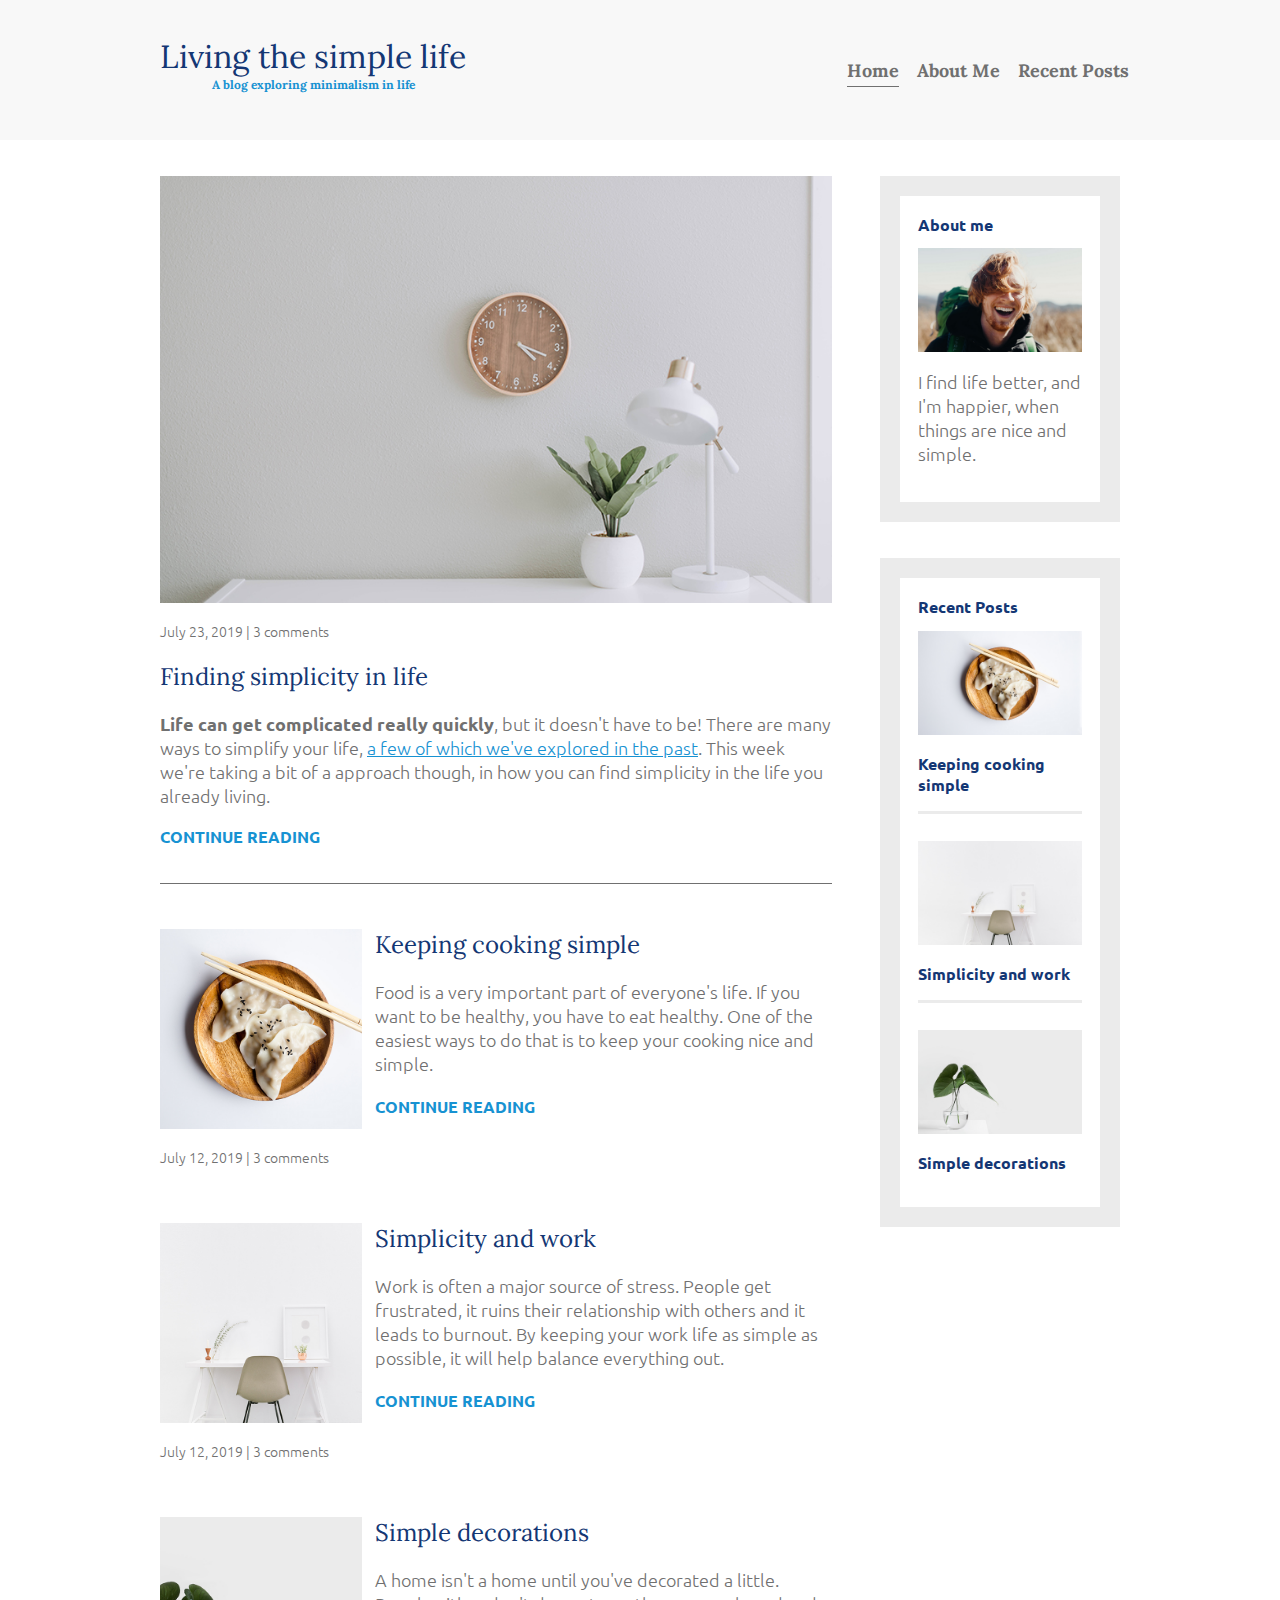
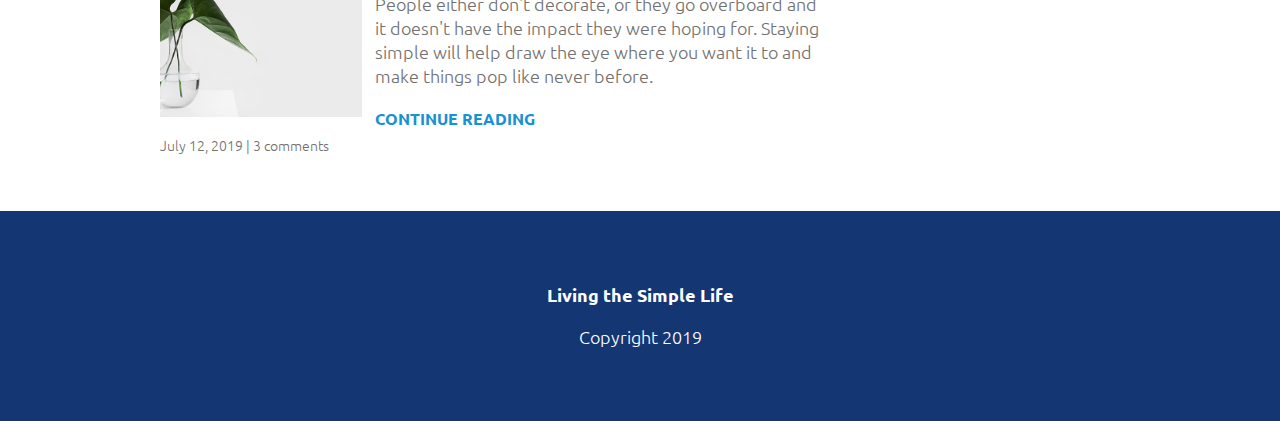
<file: index.html>
<!DOCTYPE html>
<html lang="en">
  <head>
    <meta charset="UTF-8" />
    <meta http-equiv="X-UA-Compatible" content="IE=edge" />
    <meta name="viewport" content="width=device-width, initial-scale=1.0" />
    <link rel="stylesheet" href="index.css" />
    <link rel="preconnect" href="https://fonts.gstatic.com" />
    <link
      href="https://fonts.googleapis.com/css2?family=Lora&family=Ubuntu&display=swap"
      rel="stylesheet"
    />

    <title>Simple Life</title>
  </head>
  <body>
    <header class="head-container">
      <div class="container nav-container">
        <div class="title">
          <h1>Living the simple life</h1>
          <p class="subtitle">A blog exploring minimalism in life</p>
        </div>
        <nav>
          <ul>
            <li class="nav-list">
              <a href="index.html" class="current-page">Home</a>
            </li>
            <li class="nav-list"><a href="about-me.html">About Me</a></li>
            <li class="nav-list">
              <a href="recent-posts.html">Recent Posts</a>
            </li>
          </ul>
        </nav>
      </div>
    </header>

    <div class="container main-container">
      <main>
        <article class="article-featured">
          <h2 class="article-title">Finding simplicity in life</h2>
          <img src="img/life.jpg" alt="" class="article-img" />
          <p class="article-info">July 23, 2019 | 3 comments</p>
          <p class="article-body">
            <strong class="featured-bold"
              >Life can get complicated really quickly</strong
            >, but it doesn't have to be! There are many ways to simplify your
            life, <a href="">a few of which we've explored in the past</a>. This
            week we're taking a bit of a approach though, in how you can find
            simplicity in the life you already living.
          </p>
          <a href="#" class="article-read-more">CONTINUE READING</a>
        </article>

        <article class="article-recent">
          <div class="article-recent-main">
            <h2 class="article-title">Keeping cooking simple</h2>
            <p class="article-body">
              Food is a very important part of everyone's life. If you want to
              be healthy, you have to eat healthy. One of the easiest ways to do
              that is to keep your cooking nice and simple.
            </p>
            <a href="#" class="article-read-more">continue reading</a>
          </div>
          <div class="article-recent-secondary">
            <img src="img/food.jpg" alt="" class="article-img" />
            <p class="article-info">July 12, 2019 | 3 comments</p>
          </div>
        </article>

        <article class="article-recent">
          <div class="article-recent-main">
            <h2 class="article-title">Simplicity and work</h2>
            <p class="article-body">
              Work is often a major source of stress. People get frustrated, it
              ruins their relationship with others and it leads to burnout. By
              keeping your work life as simple as possible, it will help balance
              everything out.
            </p>
            <a href="#" class="article-read-more">continue reading</a>
          </div>
          <div class="article-recent-secondary">
            <img src="img/work.jpg" alt="" class="article-img" />
            <p class="article-info">July 12, 2019 | 3 comments</p>
          </div>
        </article>

        <article class="article-recent">
          <div class="article-recent-main">
            <h2 class="article-title">Simple decorations</h2>
            <p class="article-body">
              A home isn't a home until you've decorated a little. People either
              don't decorate, or they go overboard and it doesn't have the
              impact they were hoping for. Staying simple will help draw the eye
              where you want it to and make things pop like never before.
            </p>
            <a href="#" class="article-read-more">continue reading</a>
          </div>
          <div class="article-recent-secondary">
            <img src="img/deco.jpg" alt="" class="article-img" />
            <p class="article-info">July 12, 2019 | 3 comments</p>
          </div>
        </article>
      </main>
      <aside class="sidebar">
        <div class="sidebar-widget">
          <h2 class="widget-title">About me</h2>
          <img src="img/about-me.jpg" alt="" class="widget-image" />
          <p class="widget-body">
            I find life better, and I'm happier, when things are nice and
            simple.
          </p>
        </div>

        <div class="sidebar-widget">
          <h2 class="widget-title">Recent Posts</h2>
          <div class="widget-recent-post">
            <h3 class="widget-recent-post-title">Keeping cooking simple</h3>
            <img src="img/food.jpg" alt="" class="widget-image" />
          </div>
          <div class="widget-recent-post">
            <h3 class="widget-recent-post-title">Simplicity and work</h3>
            <img src="img/work.jpg" alt="" class="widget-image" />
          </div>
          <div class="widget-recent-post">
            <h3 class="widget-recent-post-title">Simple decorations</h3>
            <img src="img/deco.jpg" alt="" class="widget-image" />
          </div>
        </div>
      </aside>
    </div>

    <footer>
      <p><strong>Living the Simple Life</strong></p>
      <p>Copyright 2019</p>
    </footer>
  </body>
</html>
</file>
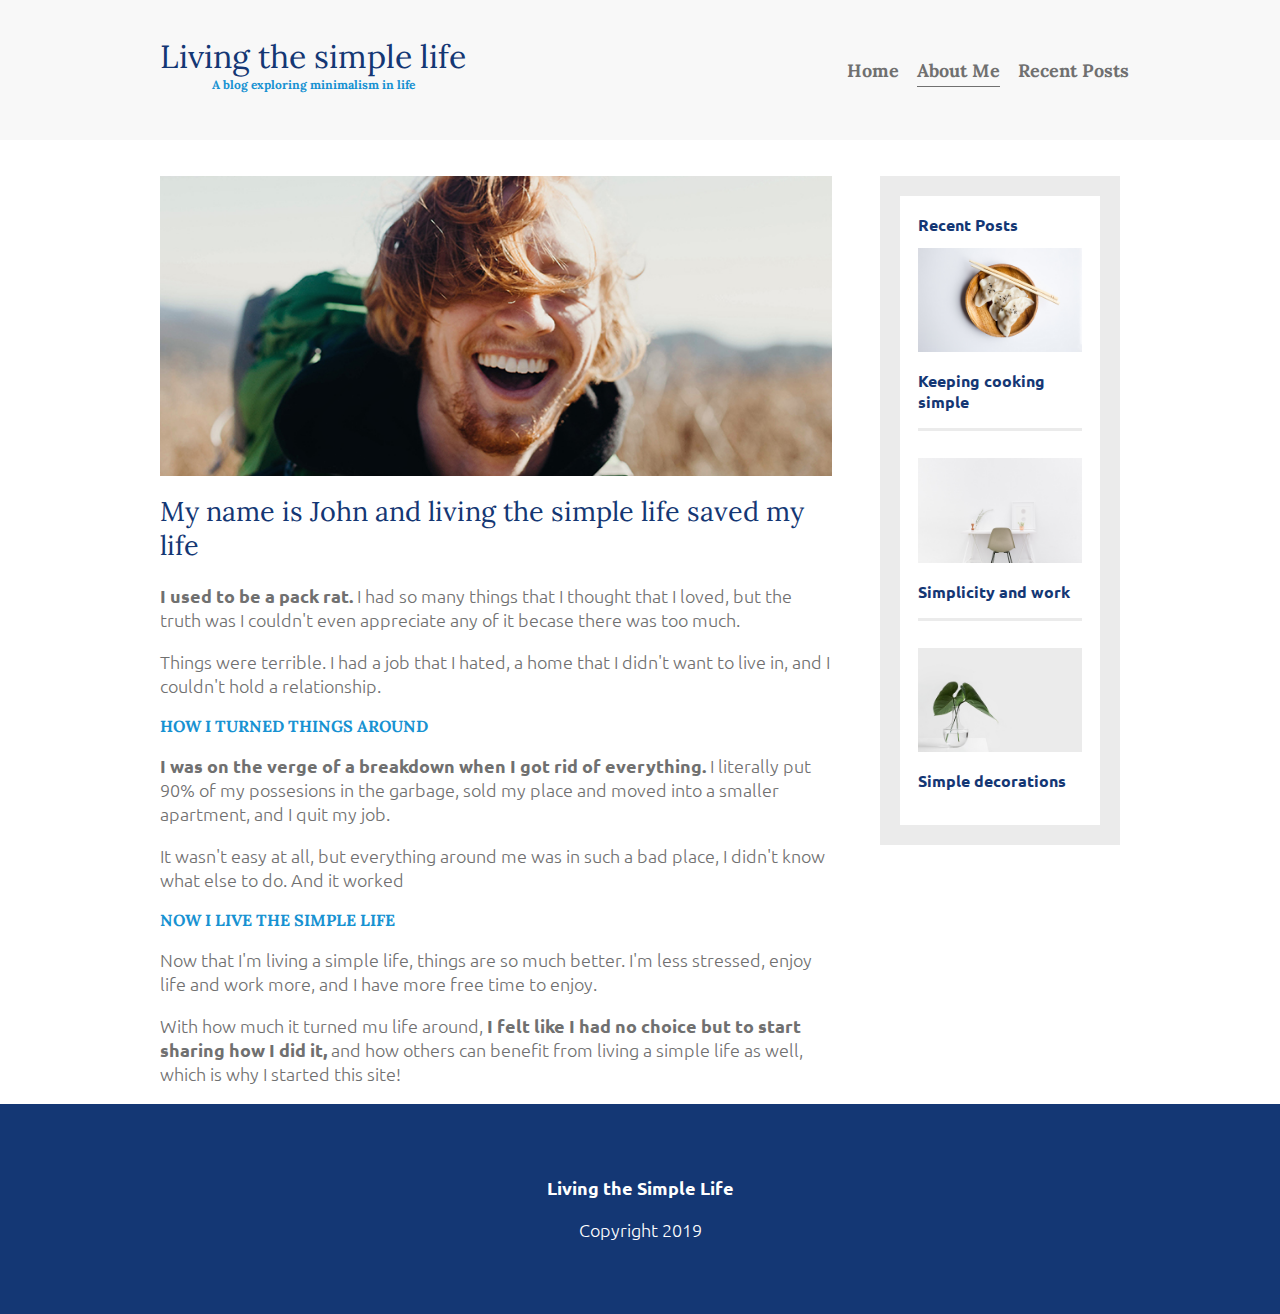
<file: about-me.html>
<!DOCTYPE html>
<html lang="en">
  <head>
    <meta charset="UTF-8" />
    <meta http-equiv="X-UA-Compatible" content="IE=edge" />
    <meta name="viewport" content="width=device-width, initial-scale=1.0" />
    <link rel="stylesheet" href="index.css" />
    <link rel="preconnect" href="https://fonts.gstatic.com" />
    <link
      href="https://fonts.googleapis.com/css2?family=Lora&family=Ubuntu&display=swap"
      rel="stylesheet"
    />

    <title>Simple Life</title>
  </head>
  <body>
    <header class="head-container">
      <div class="container nav-container">
        <div class="title">
          <h1>Living the simple life</h1>
          <p class="subtitle">A blog exploring minimalism in life</p>
        </div>
        <nav>
          <ul>
            <li class="nav-list">
              <a href="index.html">Home</a>
            </li>
            <li class="nav-list">
              <a href="about-me.html" class="current-page">About Me</a>
            </li>
            <li class="nav-list">
              <a href="recent-posts.html">Recent Posts</a>
            </li>
          </ul>
        </nav>
      </div>
    </header>

    <div class="container main-container">
      <main>
        <img src="img/about-me.jpg" alt="" class="about-image" />
        <h2>My name is John and living the simple life saved my life</h2>
        <p class="article-body">
          <strong> I used to be a pack rat.</strong> I had so many things that I
          thought that I loved, but the truth was I couldn't even appreciate any
          of it becase there was too much.
        </p>
        <p class="article-body">
          Things were terrible. I had a job that I hated, a home that I didn't
          want to live in, and I couldn't hold a relationship.
        </p>

        <h2 class="article-read-more">How I turned things around</h2>
        <p>
          <strong
            >I was on the verge of a breakdown when I got rid of
            everything.</strong
          >
          I literally put 90% of my possesions in the garbage, sold my place and
          moved into a smaller apartment, and I quit my job.
        </p>
        <p>
          It wasn't easy at all, but everything around me was in such a bad
          place, I didn't know what else to do. And it worked
        </p>

        <h2 class="article-read-more">Now I live the simple life</h2>
        <p>
          Now that I'm living a simple life, things are so much better. I'm less
          stressed, enjoy life and work more, and I have more free time to
          enjoy.
        </p>
        <p>
          With how much it turned mu life around,
          <strong
            >I felt like I had no choice but to start sharing how I did
            it,</strong
          >
          and how others can benefit from living a simple life as well, which is
          why I started this site!
        </p>
      </main>

      <aside class="sidebar">
        <div class="sidebar-widget">
          <h2 class="widget-title">Recent Posts</h2>
          <div class="widget-recent-post">
            <h3 class="widget-recent-post-title">Keeping cooking simple</h3>
            <img src="img/food.jpg" alt="" class="widget-image" />
          </div>
          <div class="widget-recent-post">
            <h3 class="widget-recent-post-title">Simplicity and work</h3>
            <img src="img/work.jpg" alt="" class="widget-image" />
          </div>
          <div class="widget-recent-post">
            <h3 class="widget-recent-post-title">Simple decorations</h3>
            <img src="img/deco.jpg" alt="" class="widget-image" />
          </div>
        </div>
      </aside>
    </div>

    <footer>
      <p><strong>Living the Simple Life</strong></p>
      <p>Copyright 2019</p>
    </footer>
  </body>
</html>
</file>
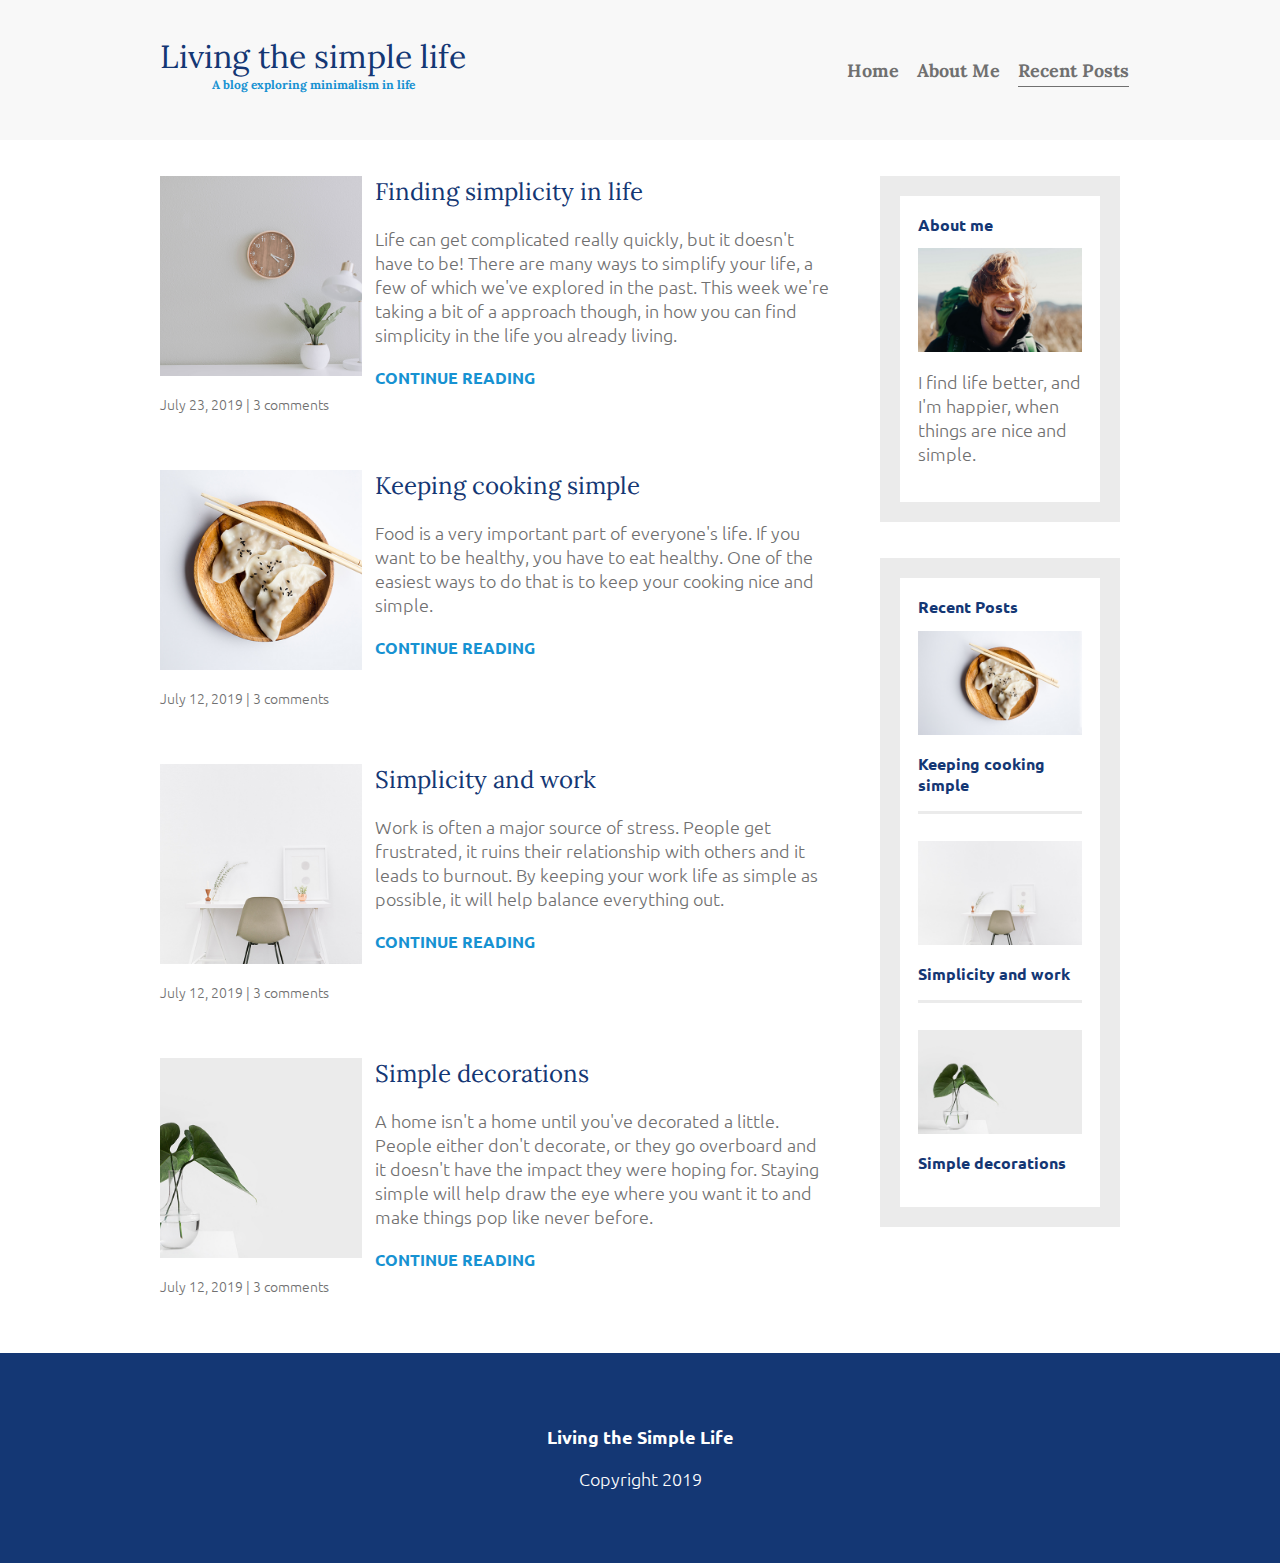
<file: recent-posts.html>
<!DOCTYPE html>
<html lang="en">
  <head>
    <meta charset="UTF-8" />
    <meta http-equiv="X-UA-Compatible" content="IE=edge" />
    <meta name="viewport" content="width=device-width, initial-scale=1.0" />
    <link rel="stylesheet" href="index.css" />
    <link rel="preconnect" href="https://fonts.gstatic.com" />
    <link
      href="https://fonts.googleapis.com/css2?family=Lora&family=Ubuntu&display=swap"
      rel="stylesheet"
    />

    <title>Simple Life</title>
  </head>
  <body>
    <header class="head-container">
      <div class="container nav-container">
        <div class="title">
          <h1>Living the simple life</h1>
          <p class="subtitle">A blog exploring minimalism in life</p>
        </div>
        <nav>
          <ul>
            <li class="nav-list">
              <a href="index.html">Home</a>
            </li>
            <li class="nav-list"><a href="about-me.html">About Me</a></li>
            <li class="nav-list">
              <a href="recent-posts.html" class="current-page">Recent Posts</a>
            </li>
          </ul>
        </nav>
      </div>
    </header>

    <div class="container main-container">
      <main>
        <article class="article-rece"></article>

        <article class="article-recent">
          <div class="article-recent-main">
            <h2 class="article-title">Finding simplicity in life</h2>

            <p class="article-body">
              Life can get complicated really quickly, but it doesn't have to
              be! There are many ways to simplify your life, a few of which
              we've explored in the past. This week we're taking a bit of a
              approach though, in how you can find simplicity in the life you
              already living.
            </p>
            <a href="#" class="article-read-more">CONTINUE READING</a>
          </div>
          <div class="article-recent-secondary">
            <img src="img/life.jpg" alt="" class="article-img" />
            <p class="article-info">July 23, 2019 | 3 comments</p>
          </div>
        </article>

        <article class="article-recent">
          <div class="article-recent-main">
            <h2 class="article-title">Keeping cooking simple</h2>
            <p class="article-body">
              Food is a very important part of everyone's life. If you want to
              be healthy, you have to eat healthy. One of the easiest ways to do
              that is to keep your cooking nice and simple.
            </p>
            <a href="#" class="article-read-more">continue reading</a>
          </div>
          <div class="article-recent-secondary">
            <img src="img/food.jpg" alt="" class="article-img" />
            <p class="article-info">July 12, 2019 | 3 comments</p>
          </div>
        </article>

        <article class="article-recent">
          <div class="article-recent-main">
            <h2 class="article-title">Simplicity and work</h2>
            <p class="article-body">
              Work is often a major source of stress. People get frustrated, it
              ruins their relationship with others and it leads to burnout. By
              keeping your work life as simple as possible, it will help balance
              everything out.
            </p>
            <a href="#" class="article-read-more">continue reading</a>
          </div>
          <div class="article-recent-secondary">
            <img src="img/work.jpg" alt="" class="article-img" />
            <p class="article-info">July 12, 2019 | 3 comments</p>
          </div>
        </article>

        <article class="article-recent">
          <div class="article-recent-main">
            <h2 class="article-title">Simple decorations</h2>
            <p class="article-body">
              A home isn't a home until you've decorated a little. People either
              don't decorate, or they go overboard and it doesn't have the
              impact they were hoping for. Staying simple will help draw the eye
              where you want it to and make things pop like never before.
            </p>
            <a href="#" class="article-read-more">continue reading</a>
          </div>
          <div class="article-recent-secondary">
            <img src="img/deco.jpg" alt="" class="article-img" />
            <p class="article-info">July 12, 2019 | 3 comments</p>
          </div>
        </article>
      </main>
      <aside class="sidebar">
        <div class="sidebar-widget">
          <h2 class="widget-title">About me</h2>
          <img src="img/about-me.jpg" alt="" class="widget-image" />
          <p class="widget-body">
            I find life better, and I'm happier, when things are nice and
            simple.
          </p>
        </div>

        <div class="sidebar-widget">
          <h2 class="widget-title">Recent Posts</h2>
          <div class="widget-recent-post">
            <h3 class="widget-recent-post-title">Keeping cooking simple</h3>
            <img src="img/food.jpg" alt="" class="widget-image" />
          </div>
          <div class="widget-recent-post">
            <h3 class="widget-recent-post-title">Simplicity and work</h3>
            <img src="img/work.jpg" alt="" class="widget-image" />
          </div>
          <div class="widget-recent-post">
            <h3 class="widget-recent-post-title">Simple decorations</h3>
            <img src="img/deco.jpg" alt="" class="widget-image" />
          </div>
        </div>
      </aside>
    </div>

    <footer>
      <p><strong>Living the Simple Life</strong></p>
      <p>Copyright 2019</p>
    </footer>
  </body>
</html>
</file>
<file: index.css>
body {
  margin: 0;
  font-size: 1.125rem;
  font-weight: lighter;
  font-family: "Ubuntu", sans-serif;
  color: #707070;
}

img {
  max-width: 100%;
  display: block;
  margin-bottom: 1em;
}

.about-image {
  max-height: 300px;
  object-fit: cover;
  width: 100%;
}

.container {
  width: 90%;
  margin: 0 auto;
}

.nav-container {
  display: inline;
}

.main-container {
  display: flex;
  /* border: 1px solid coral; */
  flex-direction: column;
}

/*/////////////// typography /////////////////*/

h1,
h2,
h3 {
  font-family: "Lora", serif;
  font-weight: 400;
  color: #143774;
  margin-top: 0em;
}

h1 {
  margin-bottom: 0;
  font-size: 2rem;
}

h3 {
  color: #1792d2;
}

.featured-bold {
  font-weight: 1000;
}

a {
  color: #1792d2;
}

a:hover,
a:focus {
  color: #143774;
}

strong {
  font-weight: 700;
}

/* h1 logo subtitle */
.subtitle {
  margin-top: 0;
  font-weight: 700;
  color: #1792d2;
  font-size: 0.75rem;
}

.article-title {
  font-size: 1.5rem;
}

.article-read-more,
.article-info {
  font-size: 0.875;
}

.article-read-more {
  color: #1792d2;
  text-decoration: none;
  font-weight: 700;
  text-transform: uppercase;
  font-size: 90%;
}

.article-read-more:hover,
.article-read-more:focus {
  color: #143774;
  text-decoration: underline;
}

.article-info {
  margin: 0em 0;
  margin-bottom: 1.4em;
  font-size: 80%;
}

.widget-title,
.widget-recent-post-title {
  font-size: 1rem;
  font-family: "Ubuntu", sans-serif;
  font-weight: 700;
  color: #143774;
}

/*///////////////// layout /////////////////*/

header {
  text-align: center;
  background: #f8f8f8;
  padding: 1em 0 2em 0;
  font-family: "Lora", serif;
  margin: 0 0 2em 0;
}

footer {
  background: #143774;
  color: white;
  text-align: center;
  padding: 3em;
}

ul {
  display: flex;
  flex-direction: column;
  padding-left: 0px;
  margin: -0.5em;
}

/* .sidebar img {
  width: 100%;
} */

/* nav */

nav ul {
  list-style: none;
}

nav li {
  margin: 1em 0 0 0;
}

nav a {
  text-decoration: none;
  color: #707070;
  font-weight: 700;
  padding: 0.25em 0;
}

nav a:hover,
nav a:focus {
  color: #1792d2;
}

.current-page {
  border-bottom: 1px solid #707070;
}

.current-page:hover {
  color: #707070;
}

/* navbar media q */
@media (min-width: 675px) {
  .container {
    width: 75%;
  }
  .nav-container {
    display: flex;
    align-items: center;
    justify-content: space-between;
  }

  .main-container {
    flex-direction: row;
    justify-content: space-between;
  }

  main {
    width: 70%;
  }

  aside {
    width: 25%;
    min-width: 200px;
    margin-left: 1em;
  }

  header {
    padding: 2em 0em;
  }

  ul {
    display: flex;
    padding: 0;
    justify-content: center;
    flex-direction: row;
  }

  nav li {
    margin: 0 0 0 1em;
  }
}

/*///////////////// article CSS /////////////////*/

.article-featured {
  border-bottom: 1px solid #707070;
  padding: 0 0 2em 0;
  margin-bottom: 2.5em;
}

.underline {
  width: 100%;
  height: 0.1rem;
  background: #717171;
  margin-left: auto;
  margin-right: auto;
}

.article-recent {
  display: flex;
  flex-direction: column;
  margin-bottom: 2em;
}

/* order for changing article recent visuals of image and text */
.article-recent-main {
  order: 2;
}

.article-recent-secondary {
  order: 1;
}

@media (min-width: 675px) {
  .article-recent {
    flex-direction: row;
    justify-content: space-between;
  }

  .article-recent-main {
    width: 68%;
  }

  .article-recent-secondary {
    width: 30%;
  }

  .article-featured {
    display: flex;
    flex-direction: column;
  }

  .article-img {
    order: 1;
    min-height: 200px;
    object-fit: cover;
  }

  .article-title {
    order: 3;
  }

  .article-info {
    order: 2;
  }

  .article-body {
    margin-top: 0em;
    order: 4;
  }

  .article-read-more {
    order: 5;
  }
}

/*//////////////// WIDGETS  ////////////////*/

.sidebar-widget {
  padding: 1em;
  border: 20px solid #ebebeb;
  margin: 0 0 2em 0;
}

.widget-recent-post {
  display: flex;
  flex-direction: column;
  border-bottom: 3px solid #ebebeb;
  margin-bottom: 1.5em;
  padding: 0 0 0 0;
}

.widget-recent-post-title {
  order: 2;
}

.widget-recent-post:last-child {
  border: 0;
  padding: 0;
  margin-bottom: 0;
}

.widget-recent-post-title {
}

/*////////////////  ABOUTME PAGE ///////////////////*/
</file>
